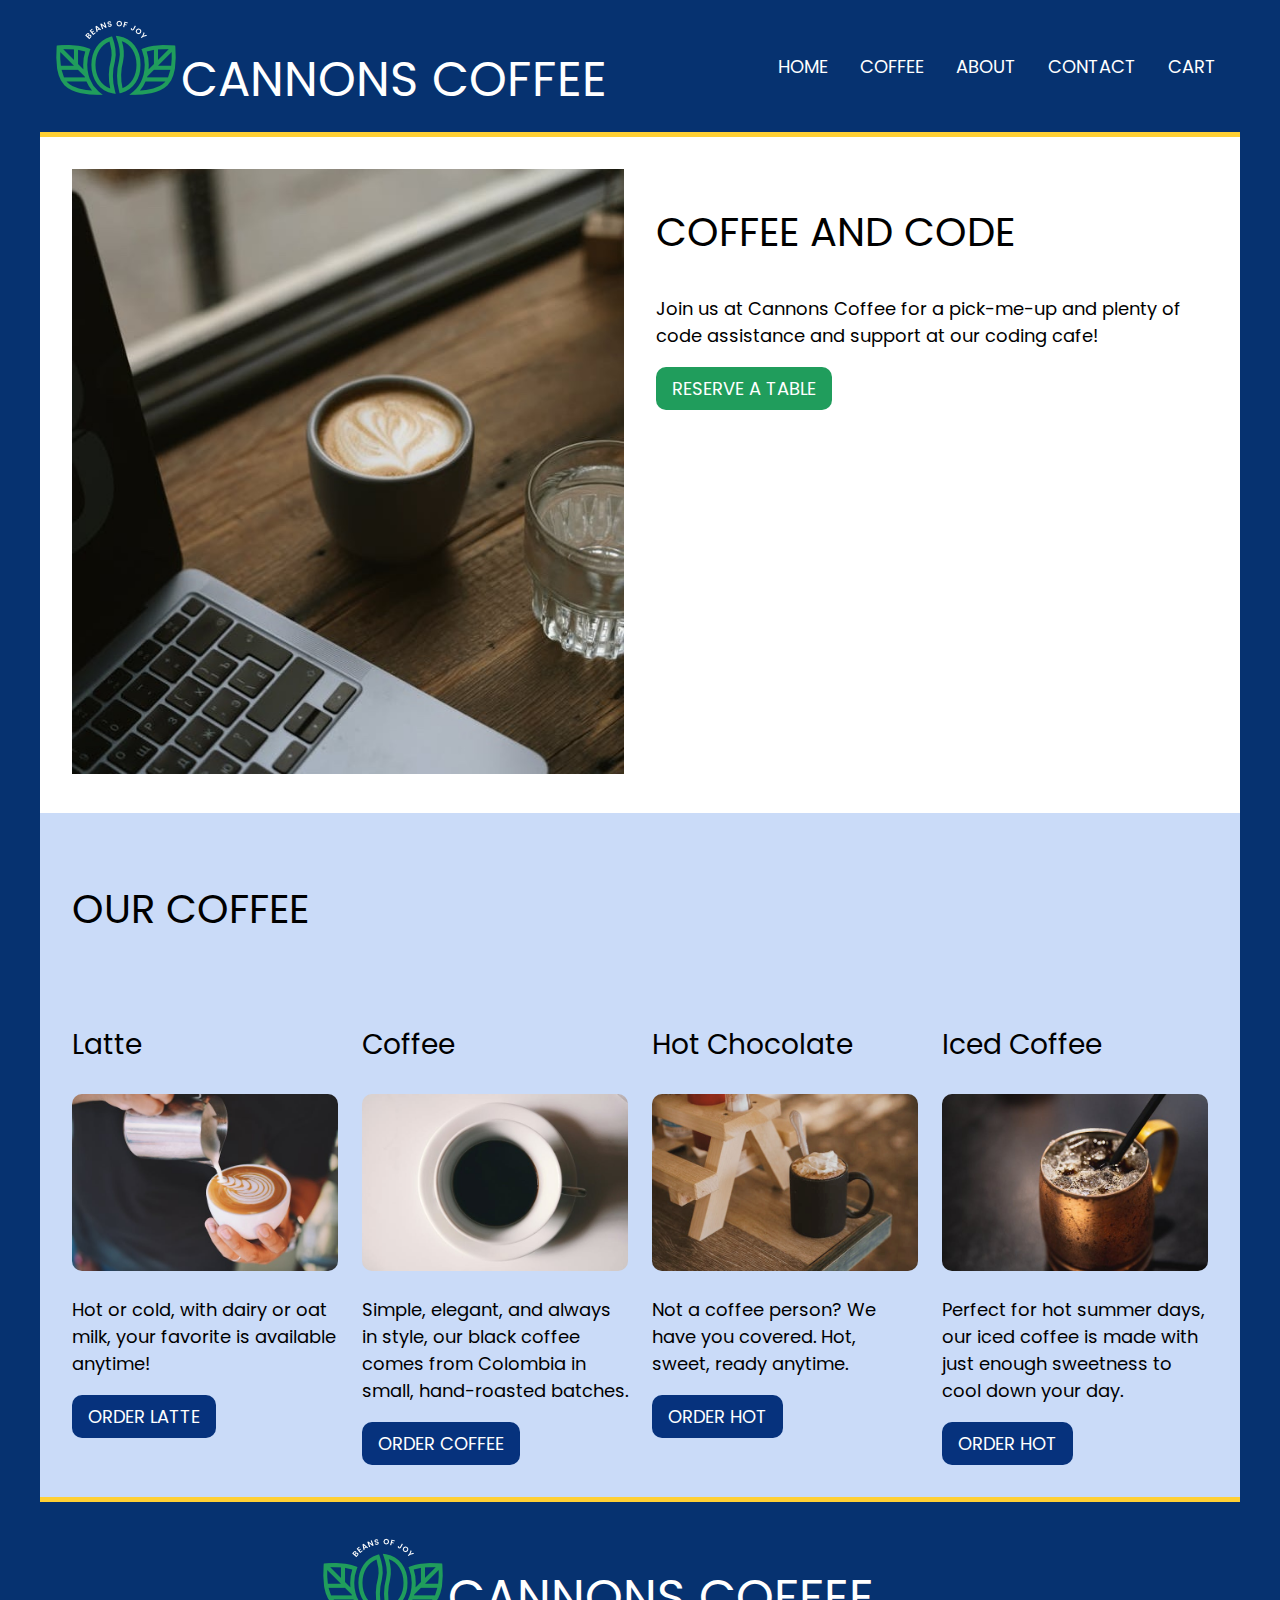
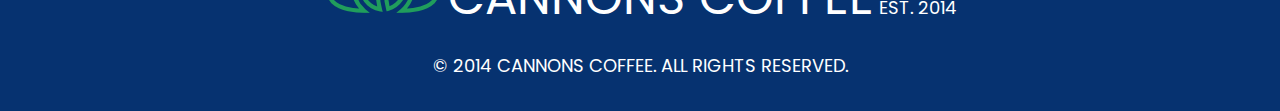
<file: index.html>
<!DOCTYPE html>
<html lang="en">
  <head>
    <meta charset="UTF-8" />
    <meta name="viewport" content="width=device-width, initial-scale=1.0" />
    <title>Document</title>
    <link rel="stylesheet" href="css/styles.css" />
  </head>
  <body>
    <div class="wrapper">
      <header>
        <div>
          <a
            ><img
              src="images/cannons-coffee-logo.webp"
              alt="Cannons Coffee, Beans of Joy! Est. 2014"
          /></a>
          <h1>Cannons Coffee</h1>
        </div>
        <nav>
          <ul>
            <li><a href="index.html" target="_blank">Home</a></li>
            <li><a href="latte.html" target="_blank">Coffee</a></li>
            <li>
              <a href="https://www.solidgroundcoffeetea.com/" target="_blank"
                >About</a
              >
            </li>
            <li>
              <a href="contact.html" target="_blank">Contact</a>
            </li>
            <li><a href="cart.html" target="_blank">Cart</a></li>
          </ul>
        </nav>
      </header>
      <main>
        <div class="parent1">
          <div class="intro-card1">
            <img
              src="images/coffee-computer.jpg"
              alt="Laptop with a cup of coffee and a glass of water"
            />
          </div>
          <div class="intro-card2">
            <h2>Coffee and Code</h2>
            <p>
              Join us at Cannons Coffee for a pick-me-up and plenty of code
              assistance and support at our coding cafe!
            </p>
            <p>
              <a href="" target="_blank" class="button1">Reserve a table</a>
            </p>
          </div>
        </div>

        <div class="parent2">
          <h2>Our Coffee</h2>
          <div class="card">
            <h3>Latte</h3>
            <img src="images/latte.jpg" alt="Latte in a cup." />
            <p>
              Hot or cold, with dairy or oat milk, your favorite is available
              anytime!
            </p>
            <a href="latte.html" target="_blank" class="button">Order Latte</a>
          </div>

          <div class="card">
            <h3>Coffee</h3>
            <img src="images/coffee.jpg" alt="Coffee in a cup." />
            <p>
              Simple, elegant, and always in style, our black coffee comes from
              Colombia in small, hand-roasted batches.
            </p>
            <a href="" target="_blank" class="button">Order Coffee</a>
          </div>

          <div class="card">
            <h3>Hot Chocolate</h3>
            <img
              src="images/hotchoc.jpg"
              alt="Hot Chocolate in a cup with whipped cream."
            />
            <p>
              Not a coffee person? We have you covered. Hot, sweet, ready
              anytime.
            </p>
            <a href="" target="_blank" class="button">Order Hot</a>
          </div>

          <div class="card">
            <h3>Iced Coffee</h3>
            <img
              src="images/iced.jpg"
              alt="Iced coffee in a mug with a straw."
            />
            <p>
              Perfect for hot summer days, our iced coffee is made with just
              enough sweetness to cool down your day.
            </p>
            <a href="" target="_blank" class="button">Order Hot</a>
          </div>
        </div>
      </main>
      <footer>
        <a
          ><img
            src="images/cannons-coffee-logo.webp"
            alt="Cannons Coffee, Beans of Joy! Est. 2014"
        /></a>
        <h1>Cannons Coffee</h1>
        EST. 2014

        <p>&copy; 2014 Cannons Coffee. All Rights Reserved.</p>
      </footer>
    </div>
    <script src="js/custom.js"></script>
  </body>
</html>
</file>
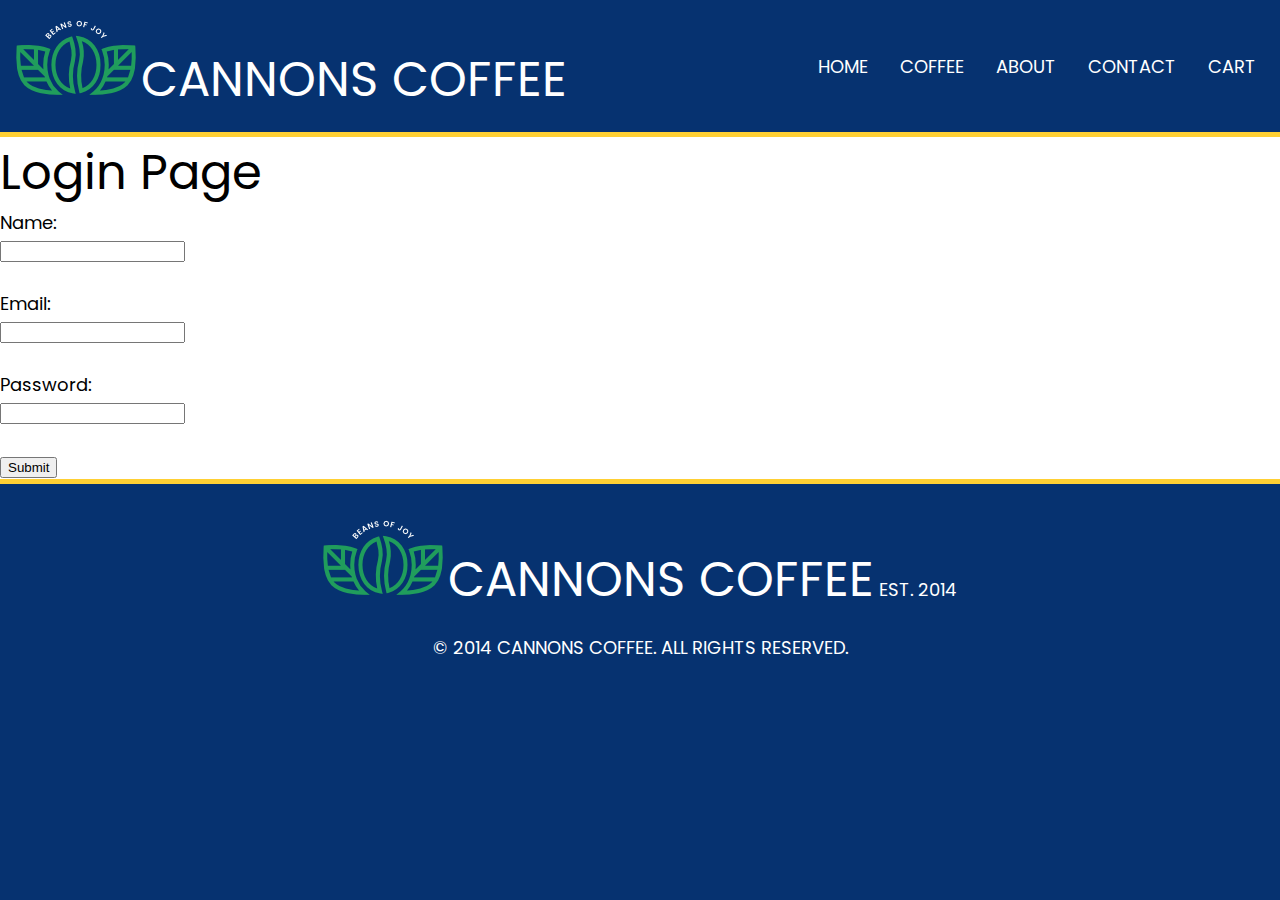
<file: cart.html>
<!DOCTYPE html>
<html lang="en">
  <head>
    <meta charset="UTF-8" />
    <meta name="viewport" content="width=device-width, initial-scale=1.0" />
    <title>Document</title>
    <link rel="stylesheet" href="css/styles.css" />
  </head>
  <body>
    <v class="wrapper">
      <header>
        <div>
        <a
          ><img
            src="images/cannons-coffee-logo.webp"
            alt="Cannons Coffee, Beans of Joy! Est. 2014"
        /></a>
        <h1>Cannons Coffee</h1>
        </div>
        <nav>
          <ul>
            <li><a href="index.html" target="_blank">Home</a></li>
            <li><a href="latte.html" target="_blank">Coffee</a></li>
            <li>
              <a href="https://www.solidgroundcoffeetea.com/" target="_blank"
                >About</a
              >
            </li>
            <li>
              <a href="contact.html" target="_blank"
                >Contact</a
              >
            </li>
             <li><a href="cart.html" target="_blank">Cart</a></li>
          </ul>
        </nav>
      </header>
      <main>
      <h1> Login Page</h1>

<form id="form">

  <!-- Name -->
  <label for="name">Name:</label><br>
  <input type="text" id="name" name="name" required><br><br>
  <!-- Email   -->
  <label for="email">Email:</label><br>
  <input type="email" id="email" name="email" required><br><br>

  <label for="password">Password:</label><br>
  <input type="password" id="password" name="password" required><br><br>
  <button type="submit">Submit</button>
</form>

<div class="container"></div>
      </main>
      <footer>
        <a
          ><img
            src="images/cannons-coffee-logo.webp"
            alt="Cannons Coffee, Beans of Joy! Est. 2014"
        /></a>
        <h1>Cannons Coffee</h1>
        EST. 2014

        <p>&copy; 2014 Cannons Coffee. All Rights Reserved.</p>
      </footer>
    </div>
        <script src="js/custom.js"></script>

  </body>
</html>
</file>
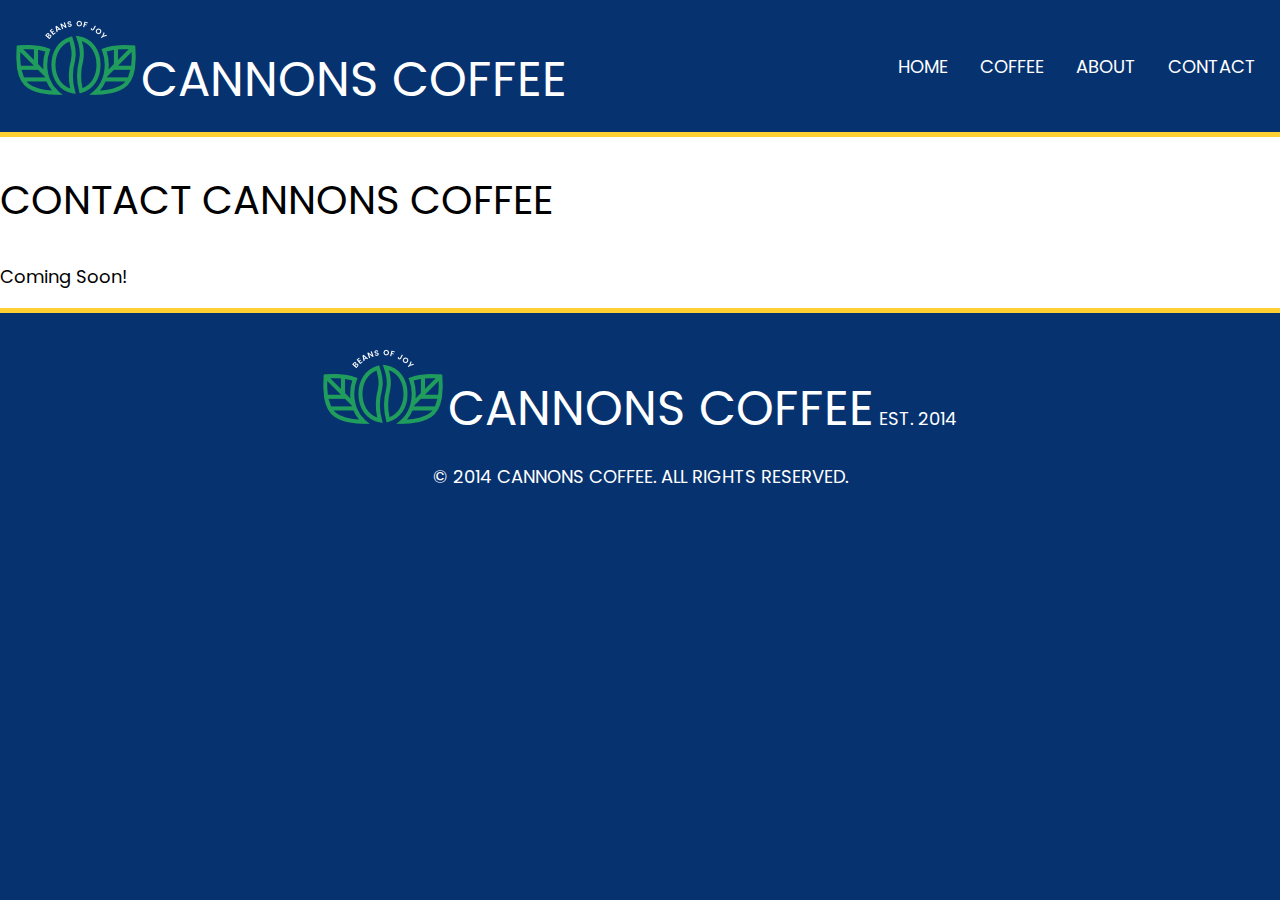
<file: contact.html>
<!DOCTYPE html>
<html lang="en">
  <head>
    <meta charset="UTF-8" />
    <meta name="viewport" content="width=device-width, initial-scale=1.0" />
    <title>Document</title>
    <link rel="stylesheet" href="css/styles.css" />
  </head>
  <body>
    <v class="wrapper">
      <header>
        <div>
        <a
          ><img
            src="images/cannons-coffee-logo.webp"
            alt="Cannons Coffee, Beans of Joy! Est. 2014"
        /></a>
        <h1>Cannons Coffee</h1>
        </div>
        <nav>
          <ul>
            <li><a href="index.html" target="_blank">Home</a></li>
            <li><a href="latte.html" target="_blank">Coffee</a></li>
            <li>
              <a href="https://www.solidgroundcoffeetea.com/" target="_blank"
                >About</a
              >
            </li>
            <li>
              <a href="contact.html" target="_blank"
                >Contact</a
              >
            </li>
          </ul>
        </nav>
      </header>
      <main>  
        <h2> Contact Cannons Coffee </h2>
     <p>Coming Soon!</p>
    </main>
   
      <footer>
        <a
          ><img
            src="images/cannons-coffee-logo.webp"
            alt="Cannons Coffee, Beans of Joy! Est. 2014"
        /></a>
        <h1>Cannons Coffee</h1>
        EST. 2014

        <p>&copy; 2014 Cannons Coffee. All Rights Reserved.</p>
      </footer>
    </div>
        <script src="js/custom.js"></script>

  </body>
</html>
</file>
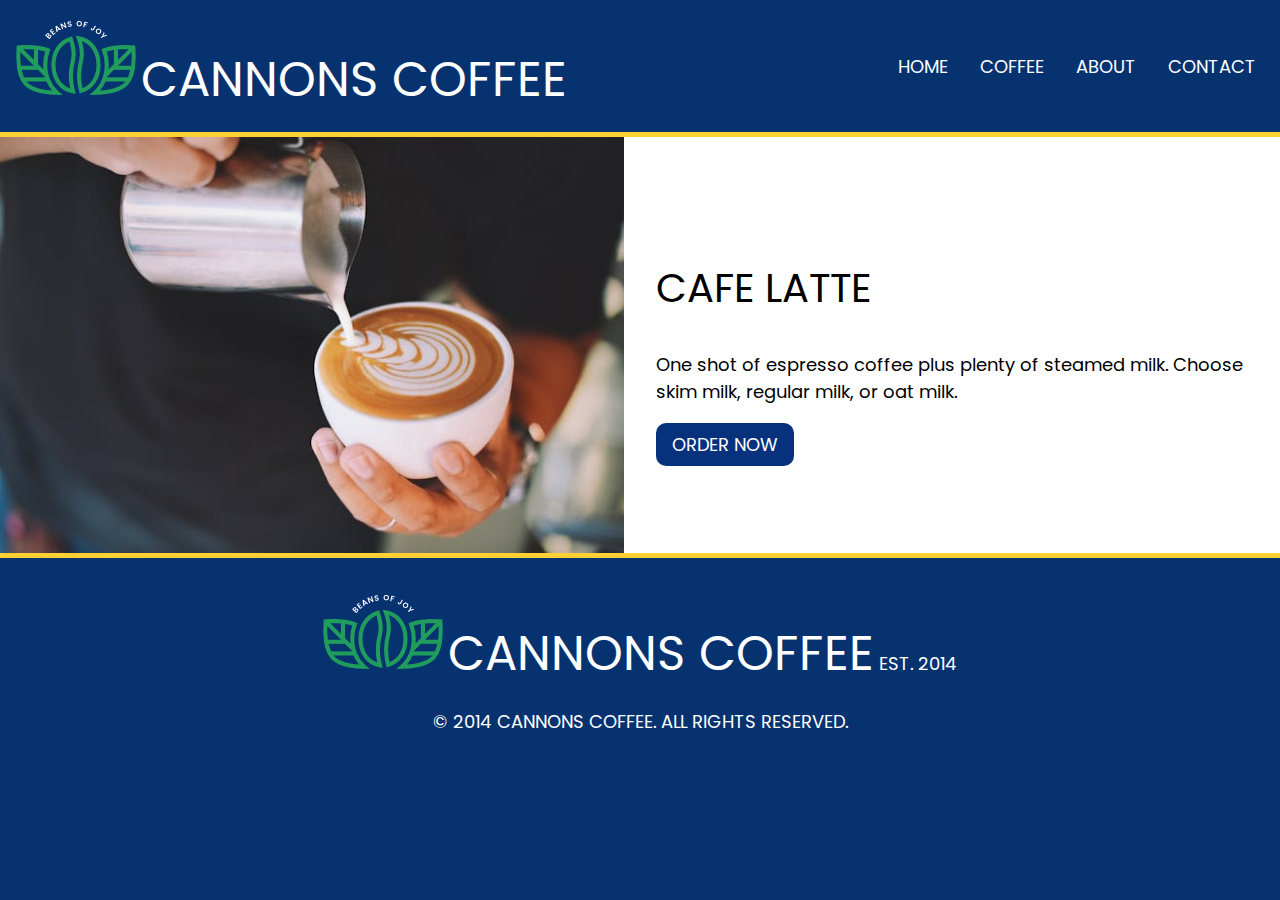
<file: latte.html>
<!DOCTYPE html>
<html lang="en">
  <head>
    <meta charset="UTF-8" />
    <meta name="viewport" content="width=device-width, initial-scale=1.0" />
    <title>Document</title>
    <link rel="stylesheet" href="css/styles.css" />
  </head>
  <body>
    <v class="wrapper">
      <header>
        <div>
        <a
          ><img
            src="images/cannons-coffee-logo.webp"
            alt="Cannons Coffee, Beans of Joy! Est. 2014"
        /></a>
        <h1>Cannons Coffee</h1>
        </div>
        <nav>
          <ul>
            <li><a href="index.html" target="_blank">Home</a></li>
            <li><a href="latte.html" target="_blank">Coffee</a></li>
            <li>
              <a href="https://www.solidgroundcoffeetea.com/" target="_blank"
                >About</a
              >
            </li>
            <li>
              <a href="mailto:tamaramcgiffin@gmail.com" target="_blank"
                >Contact</a
              >
            </li>
          </ul>
        </nav>
      </header>
      <main>
        <div class="container">
          <img
            src="images/latte.jpg"
            alt="Latte in a cup."
          />

          <div class="card2">
            <h2>Cafe Latte</h2>
            <p>
              One shot of espresso coffee plus plenty of steamed milk. Choose
              skim milk, regular milk, or oat milk.
            </p>
            <a href="" target="_blank" class="button">Order Now</a>
          </div>
        </div>
      </main>
      <footer>
        <a
          ><img
            src="images/cannons-coffee-logo.webp"
            alt="Cannons Coffee, Beans of Joy! Est. 2014"
        /></a>
        <h1>Cannons Coffee</h1>
        EST. 2014

        <p>&copy; 2014 Cannons Coffee. All Rights Reserved.</p>
      </footer>
    </div>
  </body>
</html>
</file>
<file: css/styles.css>
@import url("https://fonts.googleapis.com/css2?family=Poppins:ital,wght@0,100;0,200;0,300;0,400;0,500;0,600;0,700;0,800;0,900;1,100;1,200;1,300;1,400;1,500;1,600;1,700;1,800;1,900&display=swap");

:root {
  --white: #ffffff;
  --black: #000000;
  --catalina: #06327d;
  --bluetiful: #2b70e4;
  --vegan: #209d5c;
  --sunglow: #ffd034;
  --lightblue: #cadbf8;
  --darkblue: #063270;
}

/* BASIC FORMATTING */
html {
  box-sizing: border-box;
}
*,
*:before,
*:after {
  box-sizing: inherit;
}

img {
  max-width: 100%;
}

.parent2 img {
  max-width: 100%;
  border-radius: 10px;
}

body {
  font-family: Poppins;
  font-size: 1.125rem;
  color: var(--black);
  background-color: var(--darkblue);
  margin: 0;
  padding: 0;
}

.wrapper {
  font-family: Poppins;
  max-width: 1200px;
  padding: 0;
  margin: 0 auto;
}

main {
  background-color: var(--white);
  /*   padding: 4rem; */
  text-align: left;
  border-bottom: 5px solid var(--sunglow);
  border-top: 5px solid var(--sunglow);
}
header {
  color: white;
  text-transform: uppercase;
  font-weight: normal;
  display: flex;
  flex-flow: row wrap;
  justify-content: center;
  align-items: center;
  gap: 1rem;
  margin: 1rem;
}
footer {
  color: var(--white);
  text-transform: uppercase;
  font-weight: normal;
  text-align: center;
  gap: 1rem;
  margin: 2rem;
}

h1 {
  font-weight: normal;
  font-size: 3rem;
  margin: 0;
  display: inline-block;
}

h2 {
  font-weight: normal;
  text-transform: uppercase;
  font-size: 2.5rem;
}
h3 {
  font-weight: normal;
  font-size: 1.75rem;
}

nav ul {
  display: flex;
  gap: 1rem;
  list-style-type: none;
  font-family: Poppins;
  text-transform: uppercase;
  margin: 0;
  padding: 0;
  flex-flow: row wrap;
  justify-content: center;
}

nav a {
  text-decoration: none;
  color: var(--white);
  display: block;
  margin: 0.5rem;
}

.button1 {
  display: inline-block;
  background-color: var(--vegan);
  color: var(--white);
  padding: 0.5rem 1rem;
  border-radius: 10px;
  text-decoration: none;
  text-transform: uppercase;
}
.button {
  display: inline-block;
  background-color: var(--catalina);
  color: var(--white);
  padding: 0.5rem 1rem;
  border-radius: 10px;
  text-decoration: none;
  text-transform: uppercase;
}

.parent1 {
  display: grid;
  grid-template-columns: 1fr 1fr;
  gap: 2rem;
  padding: 2rem;
}

.parent2 {
  background-color: var(--lightblue);
  display: grid;
  padding: 2rem;
  grid-template-columns: 1fr;
}

@media (min-width: 650px) {
  .parent2 {
    grid-template-columns: 1fr 1fr;
    gap: 1.5rem;
  }
  h2 {
    grid-column: 1/3;
  }
}

@media (min-width: 1000px) {
  .parent2 {
    grid-template-columns: 1fr 1fr 1fr 1fr;
  }
  h2 {
    grid-column: 1/5;
  }
}
.container {
  display: grid;
  grid-template-columns: 1fr 1fr;
  gap: 2rem;
  align-items: center;
  padding-left: 2rem;
}

@media (min-width: 1200px) {
  .container {
    padding-left: 0;
  }
  header {
    justify-content: space-between;
  }
}
</file>
